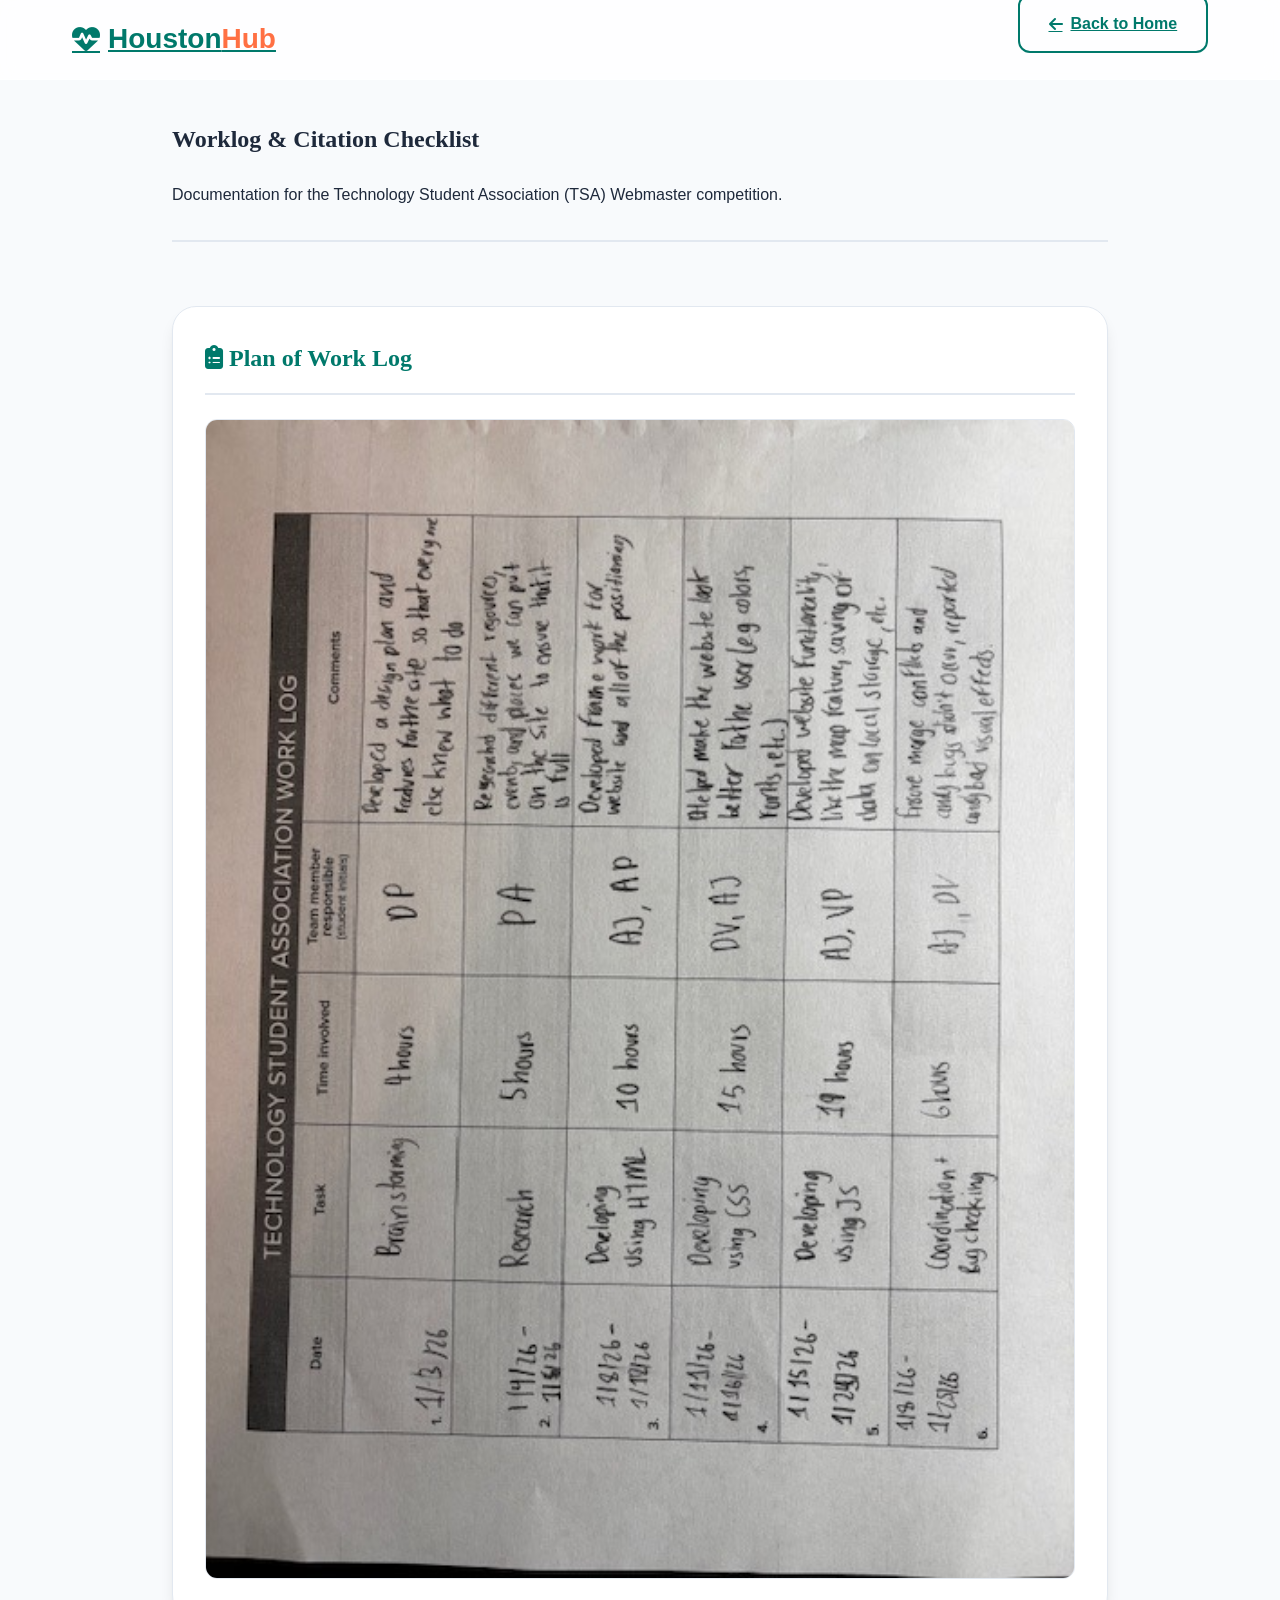
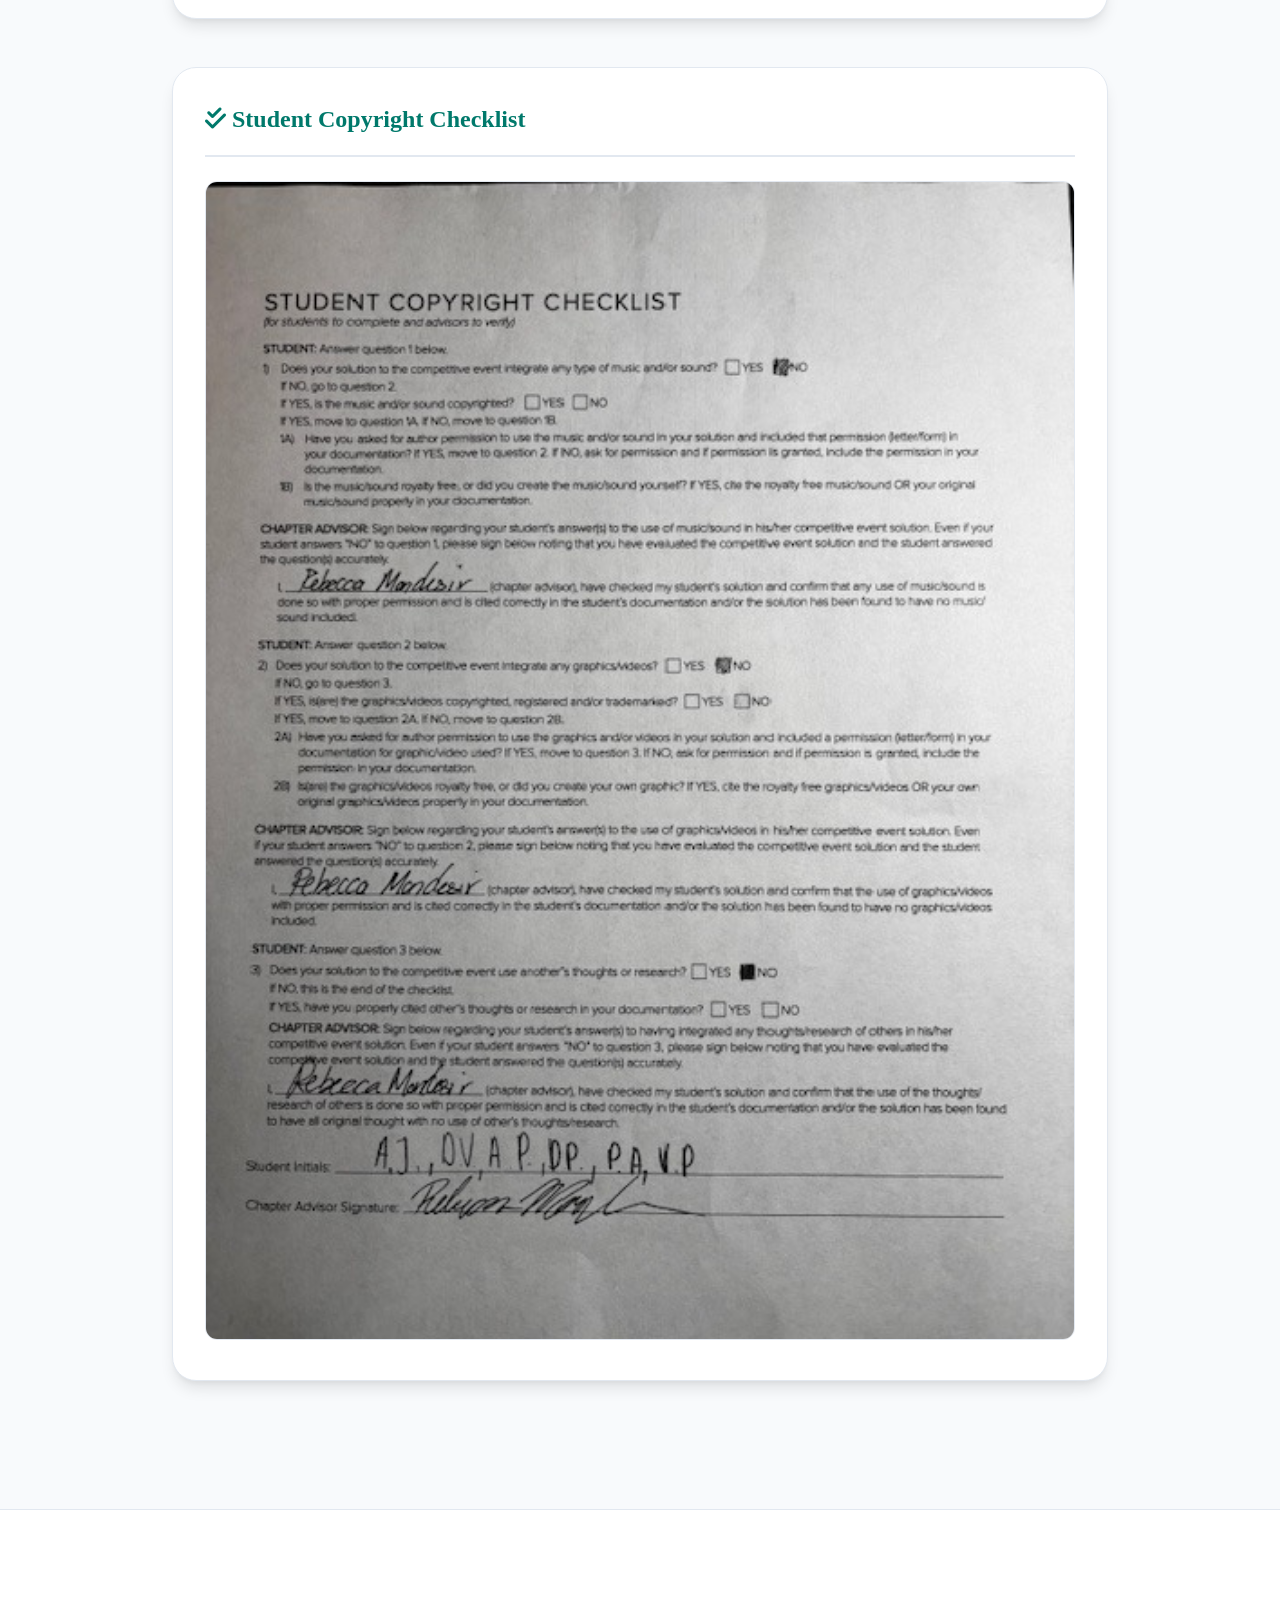
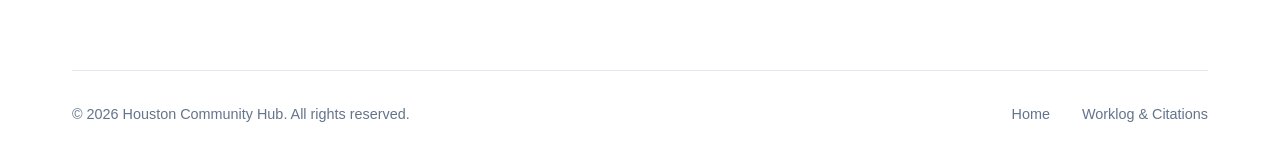
<file: worklog.html>
<!DOCTYPE html>
<html lang="en">

<head>
    <meta charset="UTF-8">
    <meta name="viewport" content="width=device-width, initial-scale=1.0">
    <title>Worklog & Citation Checklist - Houston Community Hub</title>
    <link rel="stylesheet" href="styles.css">
    <link rel="stylesheet" href="https://cdnjs.cloudflare.com/ajax/libs/font-awesome/6.4.0/css/all.min.css">
    <style>
        .worklog-container {
            max-width: 1000px;
            margin: 120px auto 4rem;
            padding: 0 2rem;
        }

        .document-card {
            background: var(--card-bg);
            border-radius: var(--radius-lg);
            padding: 2rem;
            margin-bottom: 3rem;
            box-shadow: var(--shadow-lg);
            border: 1px solid var(--border-color);
        }

        .document-card h2 {
            margin-bottom: 1.5rem;
            color: var(--primary-teal);
            border-bottom: 2px solid var(--border-color);
            padding-bottom: 1rem;
        }

        .document-image {
            width: 100%;
            height: auto;
            border-radius: var(--radius-md);
            border: 1px solid var(--border-color);
        }

        .back-nav {
            margin-bottom: 2rem;
        }
    </style>
</head>

<body class="hide-hero">
    <!-- Header -->
    <header class="main-header">
        <nav class="container">
            <a href="index.html" class="logo">
                <i class="fas fa-heart-pulse"></i>
                <span>Houston<span>Hub</span></span>
            </a>
            <div class="back-nav">
                <a href="index.html" class="btn btn-outline"><i class="fas fa-arrow-left"></i> Back to Home</a>
            </div>
        </nav>
    </header>

    <div class="worklog-container animate-in">
        <div class="section-header">
            <h2>Worklog & Citation Checklist</h2>
            <p>Documentation for the Technology Student Association (TSA) Webmaster competition.</p>
        </div>

        <div class="document-card">
            <h2><i class="fas fa-clipboard-list"></i> Plan of Work Log</h2>
            <img src="assets/images/worklog.jpg" alt="Plan of Work Log" class="document-image">
        </div>

        <div class="document-card">
            <h2><i class="fas fa-check-double"></i> Student Copyright Checklist</h2>
            <img src="assets/images/checklist.jpg" alt="Student Copyright Checklist" class="document-image">
        </div>
    </div>

    <!-- Footer -->
    <footer class="main-footer">
        <div class="container">
            <div class="footer-bottom">
                <p>&copy; 2026 Houston Community Hub. All rights reserved.</p>
                <div class="footer-bottom-links">
                    <a href="index.html">Home</a>
                    <a href="worklog.html" class="active">Worklog & Citations</a>
                </div>
            </div>
        </div>
    </footer>

    <script>
        // Theme init (simplified from app.js)
        const savedTheme = localStorage.getItem('theme') || 'light';
        document.documentElement.setAttribute('data-theme', savedTheme);
    </script>
</body>

</html>
</file>
<file: styles.css>
:root {
    /* Color Palette - Ocean Teal & Coral */
    --primary-teal: #00796b;
    --primary-teal-light: #48a999;
    --primary-teal-dark: #004c40;
    --secondary-coral: #ff7043;
    --secondary-coral-light: #ffa270;
    --secondary-coral-dark: #c63f17;

    /* Neutral Colors */
    --bg-color: #f8fafc;
    --card-bg: #ffffff;
    --text-main: #1e293b;
    --text-muted: #64748b;
    --border-color: #e2e8f0;

    /* Glassmorphism & Effects */
    --glass-bg: rgba(255, 255, 255, 0.8);
    --glass-border: rgba(255, 255, 255, 0.3);
    --shadow-sm: 0 1px 3px rgba(0, 0, 0, 0.12);
    --shadow-md: 0 4px 6px -1px rgba(0, 0, 0, 0.1), 0 2px 4px -1px rgba(0, 0, 0, 0.06);
    --shadow-lg: 0 10px 15px -3px rgba(0, 0, 0, 0.1), 0 4px 6px -2px rgba(0, 0, 0, 0.05);

    /* Layout Constants */
    --container-max: 1200px;
    --radius-sm: 8px;
    --radius-md: 12px;
    --radius-lg: 24px;
    --radius-full: 100px;
}

/* ===== CUSTOM SCROLLBARS ===== */
::-webkit-scrollbar {
    width: 8px;
    height: 8px;
}

::-webkit-scrollbar-track {
    background: var(--bg-color);
}

::-webkit-scrollbar-thumb {
    background: var(--border-color);
    border-radius: 10px;
    border: 2px solid var(--bg-color);
}

::-webkit-scrollbar-thumb:hover {
    background: var(--primary-teal);
}

/* Firefox */
* {
    scrollbar-width: thin;
    scrollbar-color: var(--border-color) var(--bg-color);
}

body.no-scroll {
    overflow: hidden !important;
}

[data-theme="dark"] {
    --bg-color: #0f172a;
    --card-bg: #1e293b;
    --text-main: #f1f5f9;
    --text-muted: #94a3b8;
    --border-color: #334155;
    --glass-bg: rgba(30, 41, 59, 0.8);
    --glass-border: rgba(255, 255, 255, 0.05);
}

* {
    box-sizing: border-box;
    margin: 0;
    padding: 0;
    transition: background-color 0.3s ease, color 0.3s ease, border-color 0.3s ease;
}

body {
    font-family: 'Outfit', sans-serif;
    background-color: var(--bg-color);
    color: var(--text-main);
    line-height: 1.6;
    overflow-x: hidden;
}

h1,
h2,
h3,
h4 {
    font-family: 'Playfair Display', serif;
    font-weight: 700;
}

.container {
    max-width: var(--container-max);
    margin: 0 auto;
    padding: 0 2rem;
}

/* Header & Nav */
.main-header {
    background: var(--glass-bg);
    backdrop-filter: blur(10px);
    -webkit-backdrop-filter: blur(10px);
    border-bottom: 1px solid var(--glass-border);
    position: fixed;
    top: 0;
    width: 100%;
    z-index: 1000;
    height: 80px;
    display: flex;
    align-items: center;
}

.main-header nav {
    display: flex;
    justify-content: space-between;
    align-items: center;
    width: 100%;
}

.logo {
    display: flex;
    align-items: center;
    gap: 0.5rem;
    font-size: 1.75rem;
    font-weight: 700;
    color: var(--primary-teal);
    cursor: pointer;
    /* Fix: Make it feel like a link */
}

.logo span span {
    color: var(--secondary-coral);
}

.nav-links {
    display: flex;
    list-style: none;
    gap: 2.5rem;
    flex-wrap: nowrap;
}

.nav-links a {
    white-space: nowrap;
}

.nav-links a {
    text-decoration: none;
    color: var(--text-muted);
    font-weight: 600;
    transition: color 0.2s;
}

.nav-links a.active,
.nav-links a:hover {
    color: var(--primary-teal);
}

/* Buttons */
.btn {
    padding: 0.9rem 1.8rem;
    border-radius: var(--radius-md);
    font-weight: 600;
    cursor: pointer;
    border: none;
    transition: all 0.2s ease;
    display: inline-flex;
    align-items: center;
    justify-content: center;
    gap: 0.5rem;
    font-family: inherit;
}

.btn:hover {
    transform: translateY(-2px);
    box-shadow: var(--shadow-md);
}

.btn-primary {
    background-color: var(--primary-teal);
    color: white;
}

.btn-outline {
    background: transparent;
    border: 2px solid var(--primary-teal);
    color: var(--primary-teal);
}

/* Sections */
#content-display {
    padding-bottom: 8rem;
}

.section-header {
    margin: 6rem 0 4rem;
    padding-bottom: 2rem;
    border-bottom: 2px solid var(--border-color);
    display: flex;
    justify-content: space-between;
    align-items: center;
    flex-wrap: wrap;
    gap: 1.5rem;
}

/* Footer Styles */
.main-footer {
    background: var(--card-bg);
    padding: 6rem 0 2rem;
    border-top: 1px solid var(--border-color);
    margin-top: 8rem;
}

.footer-grid {
    display: grid;
    grid-template-columns: 2fr 1fr 1fr 1.5fr;
    gap: 4rem;
}

.footer-info p {
    margin: 1.5rem 0;
    color: var(--text-muted);
    max-width: 300px;
}

.footer-social {
    display: flex;
    gap: 1rem;
    margin-top: 1.5rem;
}

.footer-social a {
    width: 40px;
    height: 40px;
    border-radius: 50%;
    background: var(--bg-color);
    display: flex;
    align-items: center;
    justify-content: center;
    color: var(--text-muted);
    transition: all 0.3s ease;
}

.footer-social a:hover {
    background: var(--primary-teal);
    color: white;
}

.footer-links h4,
.footer-contact h4 {
    margin-bottom: 1.5rem;
    font-size: 1.1rem;
}

.footer-links ul {
    list-style: none;
    display: flex;
    flex-direction: column;
    gap: 1rem;
}

.footer-links a {
    color: var(--text-muted);
    text-decoration: none;
    display: flex;
    align-items: center;
    gap: 0.5rem;
    transition: color 0.2s;
}

.footer-links a:hover {
    color: var(--primary-teal);
}

.footer-contact p {
    color: var(--text-muted);
    margin-bottom: 1.5rem;
}

.footer-bottom {
    margin-top: 4rem;
    padding-top: 2rem;
    border-top: 1px solid var(--border-color);
    display: flex;
    justify-content: space-between;
    align-items: center;
    flex-wrap: wrap;
    gap: 1rem;
    color: var(--text-muted);
    font-size: 0.9rem;
}

.footer-bottom-links {
    display: flex;
    gap: 2rem;
}

.footer-bottom-links a {
    color: var(--text-muted);
    text-decoration: none;
}

.footer-bottom-links a:hover {
    color: var(--primary-teal);
}

/* Hero Section */
.hero-section {
    padding: 180px 0 100px;
    text-align: center;
    background: radial-gradient(circle at top right, rgba(255, 112, 67, 0.05), transparent),
        radial-gradient(circle at bottom left, rgba(0, 121, 107, 0.05), transparent);
}

/* Hide hero when on other pages */
body.hide-hero .hero-section {
    display: none !important;
}

.hero-content h1 {
    font-size: 4.5rem;
    line-height: 1.1;
    margin-bottom: 2rem;
}

.text-gradient {
    background: linear-gradient(90deg, var(--primary-teal), var(--secondary-coral));
    -webkit-background-clip: text;
    background-clip: text;
    -webkit-text-fill-color: transparent;
}

.hero-search {
    max-width: 650px;
    margin: 3rem auto 0;
    background: var(--card-bg);
    padding: 0.6rem;
    border-radius: var(--radius-full);
    display: flex;
    border: 1px solid var(--border-color);
    box-shadow: var(--shadow-lg);
}

.hero-search input {
    flex: 1;
    border: none;
    padding: 0 2rem;
    font-size: 1.2rem;
    background: transparent;
    outline: none;
    color: var(--text-main);
}

/* Trending Banner */
.trending-banner {
    background: rgba(255, 112, 67, 0.08);
    border: 1px dashed var(--secondary-coral);
    border-radius: 20px;
    padding: 1.5rem 2.5rem;
    margin-bottom: 3rem;
    display: flex;
    align-items: center;
    gap: 2rem;
}

.trending-badge {
    background: var(--secondary-coral);
    color: white;
    padding: 0.4rem 1rem;
    border-radius: 10px;
    font-size: 0.8rem;
    font-weight: 800;
}

.trending-banner p {
    font-size: 1.1rem;
    margin: 0;
}

.trending-banner a {
    color: var(--primary-teal);
    font-weight: 700;
    text-decoration: none;
}

/* Resource Cards */
.resource-grid {
    display: grid;
    grid-template-columns: repeat(auto-fill, minmax(350px, 1fr));
    gap: 3rem;
}

.resource-card {
    background: var(--card-bg);
    border-radius: var(--radius-lg);
    padding: 3rem;
    border: 1px solid var(--border-color);
    display: flex;
    flex-direction: column;
    gap: 1.5rem;
    transition: all 0.3s ease;
}

.resource-card:hover {
    transform: translateY(-10px);
    box-shadow: var(--shadow-lg);
    border-color: var(--primary-teal);
}

/* Category Badge */
.category-badge {
    padding: 0.4rem 1rem;
    background: rgba(0, 121, 107, 0.1);
    color: var(--primary-teal);
    border-radius: var(--radius-full);
    font-size: 0.8rem;
    font-weight: 700;
    text-transform: uppercase;
    letter-spacing: 1px;
}

/* Community Petitions */
.petition-grid {
    display: grid;
    grid-template-columns: repeat(auto-fill, minmax(380px, 1fr));
    gap: 3rem;
    margin-top: 2rem;
}

.petition-card {
    background: var(--card-bg);
    border-radius: var(--radius-lg);
    padding: 3rem;
    border: 1px solid var(--border-color);
    display: flex;
    flex-direction: column;
    gap: 1.5rem;
    transition: all 0.3s ease;
    position: relative;
    overflow: hidden;
}

.petition-card:hover {
    transform: translateY(-8px);
    box-shadow: var(--shadow-lg);
    border-color: var(--primary-teal);
}

.petition-category {
    font-size: 0.8rem;
    font-weight: 800;
    text-transform: uppercase;
    color: var(--secondary-coral);
    letter-spacing: 1px;
}

.petition-card h3 {
    font-size: 1.75rem;
    font-family: 'Playfair Display', serif;
    margin: 0.5rem 0;
}

.petition-card p {
    color: var(--text-muted);
    line-height: 1.7;
    font-size: 1.05rem;
}

.petition-progress-wrapper {
    margin-top: auto;
    display: flex;
    flex-direction: column;
    gap: 1rem;
}

.petition-progress-container {
    height: 12px;
    background: rgba(0, 0, 0, 0.05);
    border-radius: var(--radius-full);
    overflow: hidden;
}

.petition-progress-bar {
    height: 100%;
    background: linear-gradient(90deg, var(--primary-teal), #4db6ac);
    border-radius: var(--radius-full);
    transition: width 0.6s cubic-bezier(0.4, 0, 0.2, 1);
}

.petition-stats {
    display: flex;
    justify-content: space-between;
    font-weight: 700;
    font-size: 0.95rem;
}

.petition-stats .goal {
    color: var(--text-muted);
}

.sign-btn {
    margin-top: 1rem;
    width: 100%;
    padding: 1.25rem;
    font-weight: 800;
    font-size: 1.1rem;
}

.sign-btn.signed {
    background: #10b981;
    color: white;
    border-color: #10b981;
    cursor: default;
}

.petition-author {
    font-size: 0.85rem;
    color: var(--text-muted);
    border-top: 1px solid var(--border-color);
    padding-top: 1rem;
    margin-top: 1rem;
    display: flex;
    justify-content: space-between;
}

.featured-card {
    display: grid;
    grid-template-columns: 1fr 1.2fr;
    background: var(--card-bg);
    border-radius: 30px;
    overflow: hidden;
    border: 1px solid var(--border-color);
    box-shadow: var(--shadow-lg);
}

.featured-image {
    background: linear-gradient(135deg, var(--primary-teal), var(--secondary-coral));
    display: flex;
    justify-content: center;
    align-items: center;
    min-height: 300px;
}

.spotlight-icon {
    font-size: 6rem;
    color: rgba(255, 255, 255, 0.2);
}

.featured-content {
    padding: 4rem;
    display: flex;
    flex-direction: column;
    gap: 1.5rem;
    justify-content: center;
}

.featured-content h3 {
    font-size: 2.5rem;
}

/* Support Us - THE MISSING FIX */
.support-grid {
    display: grid;
    grid-template-columns: repeat(auto-fit, minmax(400px, 1fr));
    gap: 3rem;
}

.support-card {
    background: var(--card-bg);
    padding: 4rem;
    border-radius: var(--radius-lg);
    border: 1px solid var(--border-color);
    text-align: center;
    display: flex;
    flex-direction: column;
    align-items: center;
    gap: 2rem;
}

.support-icon {
    font-size: 4rem;
    color: var(--secondary-coral);
    background: rgba(255, 112, 67, 0.1);
    width: 100px;
    height: 100px;
    display: flex;
    align-items: center;
    justify-content: center;
    border-radius: 50%;
}

/* Forms - FIXED FOR USER */
.form-group {
    display: flex !important;
    flex-direction: column !important;
    align-items: flex-start !important;
    gap: 0.75rem !important;
    margin-bottom: 2rem !important;
    width: 100%;
}

.form-group label {
    font-weight: 600;
    font-size: 1rem;
}

.form-group input,
.form-group select,
.form-group textarea {
    width: 100%;
    padding: 1.2rem 1.5rem;
    border-radius: 20px;
    /* High rounding as requested */
    border: 2px solid var(--border-color);
    background: var(--card-bg);
    color: var(--text-main);
    font-family: inherit;
    font-size: 1.1rem;
    outline: none;
}

.form-group input:focus {
    border-color: var(--primary-teal);
    box-shadow: 0 0 0 4px rgba(0, 121, 107, 0.1);
}

/* Petitions */
.petition-card {
    background: var(--card-bg);
    padding: 3rem;
    border-radius: var(--radius-lg);
    border: 1px solid var(--border-color);
    display: flex;
    flex-direction: column;
    gap: 1.5rem;
}

.progress-container {
    height: 14px;
    background: var(--bg-color);
    border-radius: 20px;
    overflow: hidden;
}

.progress-bar {
    height: 100%;
    background: linear-gradient(90deg, var(--primary-teal), var(--secondary-coral));
}

/* Modals */
.modal-overlay {
    position: fixed;
    top: 0;
    left: 0;
    width: 100%;
    height: 100%;
    background: rgba(0, 0, 0, 0.7);
    backdrop-filter: blur(8px);
    display: flex;
    justify-content: center;
    align-items: center;
    z-index: 2000;
    opacity: 0;
    pointer-events: none;
    transition: opacity 0.3s;
}

.modal-overlay.active {
    opacity: 1;
    pointer-events: all;
}

.modal-content {
    background: var(--card-bg);
    width: 90%;
    max-width: 600px;
    max-height: 90vh;
    border-radius: var(--radius-lg);
    position: relative;
    box-shadow: var(--shadow-xl);
    display: flex;
    flex-direction: column;
    overflow: hidden;
    animation: modalScale 0.3s cubic-bezier(0.34, 1.56, 0.64, 1);
}

#modal-body {
    padding: 2.5rem;
    overflow-y: auto;
    flex: 1;
    scrollbar-gutter: stable;
}

.modal-form {
    padding-bottom: 2rem;
}

.close-modal {
    position: absolute;
    top: 2rem;
    right: 2rem;
    background: none;
    border: none;
    font-size: 2.5rem;
    cursor: pointer;
    color: var(--text-muted);
}

/* Mobile Sidebar Overlay */
.sidebar-overlay {
    position: fixed;
    top: 0;
    left: 0;
    width: 100%;
    height: 100%;
    background: rgba(0, 0, 0, 0.6);
    z-index: 3000;
    opacity: 0;
    visibility: hidden;
    pointer-events: none;
    transition: all 0.3s ease;
    backdrop-filter: blur(4px);
}

.sidebar-overlay.active {
    opacity: 1;
    visibility: visible;
    pointer-events: auto;
}

.sidebar {
    position: fixed;
    top: 0;
    right: -320px;
    width: 320px;
    height: 100%;
    background: var(--card-bg);
    z-index: 3001;
    padding: 3rem;
    transition: right 0.4s cubic-bezier(0.4, 0, 0.2, 1);
    box-shadow: var(--shadow-lg);
    display: flex;
    flex-direction: column;
    gap: 3rem;
}

.sidebar.active {
    right: 0;
}

.sidebar-header {
    display: flex;
    justify-content: space-between;
    align-items: center;
}

.close-sidebar {
    background: none;
    border: none;
    font-size: 2rem;
    cursor: pointer;
    color: var(--text-muted);
}

.sidebar-links {
    list-style: none;
    display: flex;
    flex-direction: column;
    gap: 2rem;
}

.sidebar-links a {
    text-decoration: none;
    color: var(--text-main);
    font-size: 1.25rem;
    font-weight: 600;
    display: flex;
    align-items: center;
    gap: 1rem;
}

.sidebar-actions {
    margin-top: auto;
    display: flex;
    flex-direction: column;
    gap: 1rem;
}

.sidebar-actions .btn {
    width: 100%;
    justify-content: center;
}

/* Newsletter Section */
.newsletter-card {
    background: linear-gradient(135deg, var(--primary-teal), var(--secondary-coral));
    border-radius: 40px;
    padding: 5rem;
    text-align: center;
    color: white;
    margin: 6rem 0;
    box-shadow: var(--shadow-lg);
}

.newsletter-card h3 {
    font-size: 3rem;
    margin-bottom: 1rem;
    color: white;
}

.newsletter-form {
    max-width: 550px;
    margin: 2.5rem auto 0;
    display: flex;
    background: white;
    padding: 0.6rem;
    border-radius: var(--radius-full);
}

.newsletter-form input {
    flex: 1;
    border: none;
    padding: 0 2rem;
    outline: none;
    border-radius: var(--radius-full);
    font-size: 1.1rem;
}

/* School Events */
.event-grid {
    display: grid;
    grid-template-columns: repeat(auto-fill, minmax(320px, 1fr));
    gap: 2.5rem;
    margin-bottom: 4rem;
}

.event-card {
    background: var(--card-bg);
    border: 1px solid var(--border-color);
    border-radius: 20px;
    padding: 2.5rem;
    display: flex;
    flex-direction: column;
    gap: 1rem;
    transition: all 0.3s ease;
}

.event-card:hover {
    transform: translateY(-5px);
    border-color: var(--secondary-coral);
}

.event-category {
    font-size: 0.8rem;
    text-transform: uppercase;
    color: var(--secondary-coral);
    font-weight: 800;
    letter-spacing: 1px;
}

/* Responsive */
@media (max-width: 992px) {
    .featured-card {
        grid-template-columns: 1fr;
    }
}

@media (max-width: 768px) {
    .hero-content h1 {
        font-size: 3rem;
    }

    .section-header h2 {
        font-size: 2.5rem;
    }

    .section-header {
        flex-direction: column;
        align-items: flex-start;
    }

    .footer-grid {
        grid-template-columns: 1fr;
        gap: 3rem;
    }

    .footer-bottom {
        flex-direction: column;
        text-align: center;
    }

    .footer-bottom-links {
        justify-content: center;
    }

    .nav-links,
    .header-actions {
        display: none;
    }

    .mobile-menu-btn {
        display: block !important;
        background: none;
        border: none;
        font-size: 2rem;
        cursor: pointer;
        color: var(--text-main);
    }
}

.mobile-menu-btn {
    display: block;
    background: none;
    border: none;
    font-size: 1.5rem;
    cursor: pointer;
    color: var(--text-main);
    padding: 0.5rem;
    border-radius: 8px;
    transition: all 0.2s;
}

.mobile-menu-btn:hover {
    background: rgba(0, 121, 107, 0.1);
    color: var(--primary-teal);
}

/* ===== BOTTOM MOBILE NAVIGATION ===== */
.bottom-nav {
    display: none;
    position: fixed;
    bottom: 0;
    left: 0;
    right: 0;
    background: var(--card-bg);
    border-top: 1px solid var(--border-color);
    z-index: 1000;
    padding: 0.75rem 0;
}

@media (max-width: 768px) {
    .bottom-nav {
        display: block;
    }

    .main-footer {
        padding-bottom: 100px;
        /* Space for bottom nav */
    }
}

.bottom-nav-items {
    list-style: none;
    display: flex;
    justify-content: space-around;
    align-items: center;
}

.bottom-nav-items a {
    display: flex;
    flex-direction: column;
    align-items: center;
    gap: 0.25rem;
    text-decoration: none;
    color: var(--text-muted);
    font-size: 0.75rem;
    padding: 0.5rem;
    transition: color 0.2s;
}

.bottom-nav-items a i {
    font-size: 1.25rem;
}

.bottom-nav-items a.active,
.bottom-nav-items a:hover {
    color: var(--primary-teal);
}

/* ===== BACK TO TOP BUTTON ===== */
.back-to-top {
    position: fixed;
    bottom: 100px;
    right: 2rem;
    width: 50px;
    height: 50px;
    border-radius: 50%;
    background: var(--primary-teal);
    color: white;
    border: none;
    cursor: pointer;
    opacity: 0;
    visibility: hidden;
    transition: all 0.3s ease;
    z-index: 999;
    box-shadow: var(--shadow-md);
}

.back-to-top.visible {
    opacity: 1;
    visibility: visible;
}

.back-to-top:hover {
    transform: translateY(-4px);
    box-shadow: var(--shadow-lg);
}

@media (max-width: 768px) {
    .back-to-top {
        bottom: 80px;
        right: 1rem;
    }
}

/* ===== ACCESSIBILITY WIDGET ===== */
.a11y-widget {
    position: fixed;
    left: 1.5rem;
    bottom: 1.5rem;
    z-index: 1001;
}

@media (max-width: 768px) {
    .a11y-widget {
        bottom: 80px;
    }
}

.a11y-toggle {
    width: 50px;
    height: 50px;
    border-radius: 50%;
    background: var(--secondary-coral);
    color: white;
    border: none;
    cursor: pointer;
    font-size: 1.5rem;
    box-shadow: var(--shadow-md);
    transition: transform 0.2s;
}

.a11y-toggle:hover {
    transform: scale(1.1);
}

.a11y-panel {
    position: absolute;
    bottom: 60px;
    left: 0;
    background: var(--card-bg);
    border: 1px solid var(--border-color);
    border-radius: var(--radius-md);
    padding: 1.5rem;
    min-width: 220px;
    box-shadow: var(--shadow-lg);
    opacity: 0;
    visibility: hidden;
    transform: translateY(10px);
    transition: all 0.3s ease;
}

.a11y-panel.active {
    opacity: 1;
    visibility: visible;
    transform: translateY(0);
}

.a11y-panel h4 {
    margin-bottom: 1rem;
    font-size: 1rem;
}

.a11y-option {
    margin-bottom: 1rem;
}

.a11y-option span {
    display: block;
    font-size: 0.85rem;
    color: var(--text-muted);
    margin-bottom: 0.5rem;
}

.a11y-btn-group {
    display: flex;
    gap: 0.5rem;
}

.a11y-btn {
    padding: 0.5rem 1rem;
    border: 1px solid var(--border-color);
    background: var(--bg-color);
    border-radius: var(--radius-sm);
    cursor: pointer;
    transition: all 0.2s;
}

.a11y-btn:hover,
.a11y-btn.active {
    background: var(--primary-teal);
    color: white;
    border-color: var(--primary-teal);
}

/* ===== LANGUAGE SELECTOR ===== */
.lang-selector {
    position: relative;
}

.lang-btn {
    background: none;
    border: 1px solid var(--border-color);
    padding: 0.5rem 1rem;
    border-radius: var(--radius-sm);
    cursor: pointer;
    display: flex;
    align-items: center;
    gap: 0.5rem;
    color: var(--text-main);
}

.lang-dropdown {
    position: absolute;
    top: 100%;
    right: 0;
    background: var(--card-bg);
    border: 1px solid var(--border-color);
    border-radius: var(--radius-sm);
    box-shadow: var(--shadow-md);
    opacity: 0;
    visibility: hidden;
    transform: translateY(-10px);
    transition: all 0.2s;
    min-width: 150px;
    z-index: 100;
}

.lang-dropdown.active {
    opacity: 1;
    visibility: visible;
    transform: translateY(5px);
}

.lang-option {
    padding: 0.75rem 1rem;
    cursor: pointer;
    transition: background 0.2s;
}

.lang-option:hover {
    background: var(--bg-color);
}

/* ===== FONT SIZE ACCESSIBILITY ===== */
[data-font-size="large"] {
    font-size: 18px;
}

[data-font-size="xlarge"] {
    font-size: 20px;
}

/* Prevent header link wrapping in xlarge mode */
[data-font-size="xlarge"] .nav-links a {
    font-size: 0.9em;
}

[data-contrast="high"] {
    --text-main: #000000;
    --text-muted: #333333;
    --bg-color: #ffffff;
    --card-bg: #ffffff;
    --border-color: #000000;
}

[data-theme="dark"][data-contrast="high"] {
    --text-main: #ffffff;
    --text-muted: #cccccc;
    --bg-color: #000000;
    --card-bg: #111111;
    --border-color: #ffffff;
}

/* Animations */
.animate-in {
    animation: fadeInUp 0.5s ease-out forwards;
}

@keyframes fadeInUp {
    from {
        opacity: 0;
        transform: translateY(20px);
    }

    to {
        opacity: 1;
        transform: translateY(0);
    }
}

/* ===== TOAST NOTIFICATIONS ===== */

.toast-container {
    position: fixed;
    top: 100px;
    right: 2rem;
    z-index: 5000;
    display: flex;
    flex-direction: column;
    gap: 1rem;
    pointer-events: none;
}

.toast {
    background: var(--card-bg);
    border: 1px solid var(--border-color);
    border-radius: var(--radius-md);
    padding: 1.25rem 2rem;
    box-shadow: var(--shadow-lg);
    display: flex;
    align-items: center;
    gap: 1rem;
    min-width: 320px;
    animation: slideInRight 0.4s ease-out;
    pointer-events: all;
}

.toast.success {
    border-left: 4px solid #10b981;
}

.toast.error {
    border-left: 4px solid #ef4444;
}

.toast.info {
    border-left: 4px solid var(--primary-teal);
}

.toast.warning {
    border-left: 4px solid #f59e0b;
}

.toast i {
    font-size: 1.5rem;
}

.toast.success i {
    color: #10b981;
}

.toast.error i {
    color: #ef4444;
}

.toast.info i {
    color: var(--primary-teal);
}

.toast.warning i {
    color: #f59e0b;
}

.toast-exit {
    animation: slideOutRight 0.3s ease-out forwards;
}

@keyframes slideInRight {
    from {
        opacity: 0;
        transform: translateX(100px);
    }

    to {
        opacity: 1;
        transform: translateX(0);
    }
}

@keyframes slideOutRight {
    from {
        opacity: 1;
        transform: translateX(0);
    }

    to {
        opacity: 0;
        transform: translateX(100px);
    }
}

/* ===== BACK TO TOP BUTTON ===== */
.back-to-top {
    position: fixed;
    bottom: 100px;
    right: 2rem;
    width: 50px;
    height: 50px;
    background: var(--primary-teal);
    color: white;
    border: none;
    border-radius: 50%;
    cursor: pointer;
    opacity: 0;
    visibility: hidden;
    transition: all 0.3s ease;
    z-index: 1000;
    box-shadow: var(--shadow-md);
    font-size: 1.25rem;
}

.back-to-top.visible {
    opacity: 1;
    visibility: visible;
}

.back-to-top:hover {
    transform: translateY(-3px);
    background: var(--primary-teal-dark);
}

/* ===== SKELETON LOADING ===== */
.skeleton {
    background: linear-gradient(90deg, var(--border-color) 25%, var(--bg-color) 50%, var(--border-color) 75%);
    background-size: 200% 100%;
    animation: shimmer 1.5s infinite;
    border-radius: var(--radius-md);
}

.skeleton-card {
    height: 250px;
    border-radius: var(--radius-lg);
}

.skeleton-text {
    height: 1rem;
    margin-bottom: 0.5rem;
}

.skeleton-title {
    height: 2rem;
    width: 60%;
    margin-bottom: 1rem;
}

@keyframes shimmer {
    0% {
        background-position: -200% 0;
    }

    100% {
        background-position: 200% 0;
    }
}

/* ===== ACCESSIBILITY WIDGET ===== */
.a11y-widget {
    position: fixed;
    bottom: 170px;
    right: 2rem;
    z-index: 1001;
}

.a11y-toggle {
    width: 50px;
    height: 50px;
    background: var(--secondary-coral);
    color: white;
    border: none;
    border-radius: 50%;
    cursor: pointer;
    font-size: 1.25rem;
    box-shadow: var(--shadow-md);
    transition: all 0.3s ease;
}

.a11y-toggle:hover {
    transform: scale(1.1);
}

.a11y-panel {
    position: absolute;
    bottom: 60px;
    right: 0;
    background: var(--card-bg);
    border: 1px solid var(--border-color);
    border-radius: var(--radius-lg);
    padding: 1.5rem;
    width: 280px;
    box-shadow: var(--shadow-lg);
    display: none;
}

.a11y-panel.active {
    display: block;
    animation: fadeInUp 0.3s ease;
}

.a11y-panel h4 {
    margin-bottom: 1rem;
    font-size: 1.1rem;
}

.a11y-option {
    display: flex;
    justify-content: space-between;
    align-items: center;
    padding: 0.75rem 0;
    border-bottom: 1px solid var(--border-color);
}

.a11y-option:last-child {
    border-bottom: none;
}

.a11y-btn-group {
    display: flex;
    gap: 0.5rem;
}

.a11y-btn {
    width: 36px;
    height: 36px;
    border: 2px solid var(--border-color);
    background: var(--card-bg);
    border-radius: 8px;
    cursor: pointer;
    font-size: 0.9rem;
    font-weight: 600;
    color: var(--text-main);
    transition: all 0.2s;
}

.a11y-btn:hover,
.a11y-btn.active {
    border-color: var(--primary-teal);
    background: rgba(0, 121, 107, 0.1);
}

/* High Contrast Mode */
[data-contrast="high"] {
    --text-main: #000 !important;
    --bg-color: #fff !important;
    --card-bg: #fff !important;
    --border-color: #000 !important;
}

[data-theme="dark"][data-contrast="high"] {
    --text-main: #fff !important;
    --bg-color: #000 !important;
    --card-bg: #111 !important;
}

/* Font Size Adjustments */
[data-font-size="large"] body {
    font-size: 1.15rem;
}

[data-font-size="xlarge"] body {
    font-size: 1.3rem;
}

[data-font-size="large"] .hero-content h1 {
    font-size: 5rem;
}

[data-font-size="xlarge"] .hero-content h1 {
    font-size: 5.5rem;
}

/* ===== BOTTOM MOBILE NAV ===== */
.bottom-nav {
    display: none;
    position: fixed;
    bottom: 0;
    left: 0;
    right: 0;
    background: var(--card-bg);
    border-top: 1px solid var(--border-color);
    padding: 0.75rem 0;
    z-index: 1000;
    box-shadow: 0 -4px 20px rgba(0, 0, 0, 0.1);
}

.bottom-nav-items {
    display: flex;
    justify-content: space-around;
    list-style: none;
}

.bottom-nav-items a {
    display: flex;
    flex-direction: column;
    align-items: center;
    gap: 0.25rem;
    text-decoration: none;
    color: var(--text-muted);
    font-size: 0.75rem;
    font-weight: 600;
    transition: color 0.2s;
}

.bottom-nav-items a i {
    font-size: 1.25rem;
}

.bottom-nav-items a.active,
.bottom-nav-items a:hover {
    color: var(--primary-teal);
}

@media (max-width: 768px) {
    .bottom-nav {
        display: block;
    }

    body {
        padding-bottom: 80px;
    }

    .back-to-top {
        bottom: 100px;
    }

    .a11y-widget {
        bottom: 170px;
    }
}

/* ===== TAGS ===== */
.tags-container {
    display: flex;
    flex-wrap: wrap;
    gap: 0.5rem;
    margin-top: 1rem;
}

.tag {
    padding: 0.3rem 0.8rem;
    background: rgba(0, 121, 107, 0.08);
    color: var(--primary-teal);
    border-radius: 20px;
    font-size: 0.75rem;
    font-weight: 600;
    cursor: pointer;
    transition: all 0.2s;
    border: 1px solid transparent;
}

.tag:hover {
    background: rgba(0, 121, 107, 0.15);
    border-color: var(--primary-teal);
}

/* ===== FAVORITES ===== */
.favorite-btn {
    background: none;
    border: none;
    cursor: pointer;
    font-size: 1.3rem;
    color: var(--text-muted);
    transition: all 0.2s;
    padding: 0.5rem;
}

.favorite-btn:hover {
    transform: scale(1.2);
}

.favorite-btn.active {
    color: #ef4444;
}

.favorite-btn.active i {
    animation: heartPop 0.3s ease;
}

@keyframes heartPop {
    0% {
        transform: scale(1);
    }

    50% {
        transform: scale(1.3);
    }

    100% {
        transform: scale(1);
    }
}

/* ===== OPEN NOW BADGE ===== */
.open-badge {
    display: inline-flex;
    align-items: center;
    gap: 0.4rem;
    padding: 0.3rem 0.75rem;
    background: rgba(16, 185, 129, 0.1);
    color: #10b981;
    border-radius: 20px;
    font-size: 0.75rem;
    font-weight: 700;
}

.open-badge::before {
    content: '';
    width: 8px;
    height: 8px;
    background: #10b981;
    border-radius: 50%;
    animation: pulse 1.5s infinite;
}

.closed-badge {
    background: rgba(239, 68, 68, 0.1);
    color: #ef4444;
}

.closed-badge::before {
    background: #ef4444;
    animation: none;
}

@keyframes pulse {

    0%,
    100% {
        opacity: 1;
    }

    50% {
        opacity: 0.5;
    }
}

/* ===== STATS DASHBOARD ===== */
.stats-dashboard {
    display: flex;
    justify-content: center;
    gap: 4rem;
    margin-top: 3rem;
    padding: 2rem;
    background: var(--card-bg);
    border-radius: var(--radius-lg);
    border: 1px solid var(--border-color);
}

.stat-item {
    text-align: center;
}

.stat-number {
    font-size: 2.5rem;
    font-weight: 700;
    color: var(--primary-teal);
    font-family: 'Playfair Display', serif;
}

.stat-label {
    font-size: 0.9rem;
    color: var(--text-muted);
    margin-top: 0.25rem;
}

@media (max-width: 768px) {
    .stats-dashboard {
        flex-direction: column;
        gap: 1.5rem;
    }
}

/* ===== CAROUSEL ===== */
.carousel-container {
    position: relative;
    overflow: hidden;
}

.carousel-track {
    display: flex;
    transition: transform 0.5s ease-in-out;
}

.carousel-slide {
    min-width: 100%;
    padding: 0 1rem;
}

.carousel-controls {
    display: flex;
    justify-content: center;
    align-items: center;
    gap: 1rem;
    margin-top: 2rem;
}

.carousel-btn {
    width: 45px;
    height: 45px;
    border-radius: 50%;
    background: var(--card-bg);
    border: 2px solid var(--border-color);
    cursor: pointer;
    display: flex;
    align-items: center;
    justify-content: center;
    font-size: 1rem;
    color: var(--text-main);
    transition: all 0.2s;
}

.carousel-btn:hover {
    border-color: var(--primary-teal);
    color: var(--primary-teal);
}

.carousel-dots {
    display: flex;
    gap: 0.5rem;
}

.carousel-dot {
    width: 10px;
    height: 10px;
    border-radius: 50%;
    background: var(--border-color);
    border: none;
    cursor: pointer;
    transition: all 0.2s;
}

.carousel-dot.active {
    background: var(--primary-teal);
    width: 30px;
    border-radius: 10px;
}

/* ===== EMERGENCY RESOURCES ===== */
.emergency-section {
    background: linear-gradient(135deg, rgba(239, 68, 68, 0.05), rgba(239, 68, 68, 0.02));
    border: 2px solid rgba(239, 68, 68, 0.2);
    border-radius: var(--radius-lg);
    padding: 3rem;
    margin: 4rem 0;
}

.emergency-header {
    display: flex;
    align-items: center;
    gap: 1rem;
    margin-bottom: 2rem;
}

.emergency-header i {
    font-size: 2rem;
    color: #ef4444;
}

.emergency-header h3 {
    color: #ef4444;
    margin: 0;
}

.emergency-grid {
    display: grid;
    grid-template-columns: repeat(auto-fit, minmax(280px, 1fr));
    gap: 1.5rem;
}

.emergency-card {
    background: var(--card-bg);
    border-radius: var(--radius-md);
    padding: 1.5rem;
    display: flex;
    align-items: center;
    gap: 1rem;
    border: 1px solid var(--border-color);
    transition: all 0.2s;
}

.emergency-card:hover {
    border-color: #ef4444;
    transform: translateY(-3px);
}

.emergency-icon {
    width: 50px;
    height: 50px;
    background: rgba(239, 68, 68, 0.1);
    border-radius: 12px;
    display: flex;
    align-items: center;
    justify-content: center;
    font-size: 1.25rem;
    color: #ef4444;
}

.emergency-info h4 {
    font-size: 1rem;
    margin-bottom: 0.25rem;
}

.emergency-number {
    font-size: 1.25rem;
    font-weight: 700;
    color: var(--primary-teal);
}

/* ===== CALENDAR ===== */
.calendar-view {
    background: var(--card-bg);
    border-radius: var(--radius-lg);
    border: 1px solid var(--border-color);
    padding: 2rem;
    margin: 2rem 0;
}

.calendar-header {
    display: flex;
    justify-content: space-between;
    align-items: center;
    margin-bottom: 2rem;
}

.calendar-nav {
    display: flex;
    gap: 0.5rem;
}

.calendar-grid {
    display: grid;
    grid-template-columns: repeat(7, 1fr);
    gap: 0.5rem;
}

.calendar-day-header {
    text-align: center;
    font-weight: 600;
    font-size: 0.85rem;
    color: var(--text-muted);
    padding: 0.5rem;
}

.calendar-day {
    aspect-ratio: 1;
    display: flex;
    flex-direction: column;
    align-items: center;
    justify-content: flex-start;
    padding: 0.5rem;
    border-radius: 8px;
    font-size: 0.9rem;
    cursor: pointer;
    transition: all 0.2s;
    border: 1px solid transparent;
}

.calendar-day:hover {
    background: rgba(0, 121, 107, 0.05);
}

.calendar-day.today {
    background: var(--primary-teal);
    color: white;
}

.calendar-day.has-event::after {
    content: '';
    width: 6px;
    height: 6px;
    background: var(--secondary-coral);
    border-radius: 50%;
    margin-top: 4px;
}

.calendar-day.other-month {
    color: var(--text-muted);
    opacity: 0.5;
}

/* ===== VOLUNTEER SECTION ===== */
.volunteer-grid {
    display: grid;
    grid-template-columns: repeat(auto-fit, minmax(350px, 1fr));
    gap: 2rem;
}

.volunteer-card {
    background: var(--card-bg);
    border-radius: var(--radius-lg);
    padding: 2.5rem;
    border: 1px solid var(--border-color);
    transition: all 0.3s;
}

.volunteer-card:hover {
    border-color: var(--secondary-coral);
    transform: translateY(-5px);
}

.volunteer-badge {
    display: inline-block;
    padding: 0.3rem 0.8rem;
    background: rgba(255, 112, 67, 0.1);
    color: var(--secondary-coral);
    border-radius: 20px;
    font-size: 0.75rem;
    font-weight: 700;
    margin-bottom: 1rem;
}

.volunteer-meta {
    display: flex;
    gap: 1.5rem;
    margin: 1.5rem 0;
    color: var(--text-muted);
    font-size: 0.9rem;
}

/* ===== SHARE BUTTONS ===== */
.share-container {
    display: flex;
    gap: 0.5rem;
}

.share-btn {
    width: 40px;
    height: 40px;
    border-radius: 10px;
    border: 1px solid var(--border-color);
    background: var(--card-bg);
    cursor: pointer;
    display: flex;
    align-items: center;
    justify-content: center;
    font-size: 1rem;
    color: var(--text-muted);
    transition: all 0.2s;
}

.share-btn:hover {
    border-color: var(--primary-teal);
    color: var(--primary-teal);
}

.share-btn.twitter:hover {
    color: #1da1f2;
    border-color: #1da1f2;
}

.share-btn.facebook:hover {
    color: #4267b2;
    border-color: #4267b2;
}

.share-btn.copy:hover {
    color: #10b981;
    border-color: #10b981;
}

/* ===== MULTI-STEP FORM ===== */
.form-steps {
    display: flex;
    justify-content: space-between;
    margin-bottom: 3rem;
    position: relative;
}

.form-steps::before {
    content: '';
    position: absolute;
    top: 20px;
    left: 10%;
    right: 10%;
    height: 3px;
    background: var(--border-color);
    z-index: 0;
}

.form-step {
    display: flex;
    flex-direction: column;
    align-items: center;
    gap: 0.5rem;
    position: relative;
    z-index: 1;
}

.step-number {
    width: 40px;
    height: 40px;
    border-radius: 50%;
    background: var(--card-bg);
    border: 3px solid var(--border-color);
    display: flex;
    align-items: center;
    justify-content: center;
    font-weight: 700;
    color: var(--text-muted);
    transition: all 0.3s;
}

.form-step.active .step-number,
.form-step.completed .step-number {
    background: var(--primary-teal);
    border-color: var(--primary-teal);
    color: white;
}

.step-label {
    font-size: 0.8rem;
    font-weight: 600;
    color: var(--text-muted);
}

.form-step.active .step-label {
    color: var(--primary-teal);
}

.form-panel {
    display: none;
}

.form-panel.active {
    display: block;
    animation: fadeInUp 0.3s ease;
}

.form-nav {
    display: flex;
    justify-content: space-between;
    margin-top: 2rem;
    padding-top: 2rem;
    border-top: 1px solid var(--border-color);
}

/* ===== SUCCESS ANIMATION ===== */
.success-overlay {
    position: fixed;
    top: 0;
    left: 0;
    width: 100%;
    height: 100%;
    background: rgba(0, 121, 107, 0.95);
    display: flex;
    flex-direction: column;
    align-items: center;
    justify-content: center;
    z-index: 6000;
    animation: fadeIn 0.3s ease;
}

.success-checkmark {
    width: 120px;
    height: 120px;
    border-radius: 50%;
    background: white;
    display: flex;
    align-items: center;
    justify-content: center;
    animation: scaleIn 0.5s ease;
}

.success-checkmark i {
    font-size: 4rem;
    color: var(--primary-teal);
}

.success-message {
    color: white;
    text-align: center;
    margin-top: 2rem;
}

.success-message h2 {
    font-size: 2.5rem;
    margin-bottom: 1rem;
    color: white;
}

@keyframes fadeIn {
    from {
        opacity: 0;
    }

    to {
        opacity: 1;
    }
}

@keyframes scaleIn {
    from {
        transform: scale(0);
    }

    to {
        transform: scale(1);
    }
}

/* Confetti */
.confetti {
    position: absolute;
    width: 10px;
    height: 10px;
    animation: confettiFall 3s ease-out forwards;
}

@keyframes confettiFall {
    0% {
        opacity: 1;
        transform: translateY(-100vh) rotate(0deg);
    }

    100% {
        opacity: 0;
        transform: translateY(100vh) rotate(720deg);
    }
}

/* ===== RECENTLY VIEWED ===== */
.recently-viewed {
    margin: 4rem 0;
}

.recently-viewed h3 {
    margin-bottom: 1.5rem;
    display: flex;
    align-items: center;
    gap: 0.75rem;
}

.recent-items {
    display: flex;
    gap: 1.5rem;
    overflow-x: auto;
    padding-bottom: 1rem;
}

.recent-item {
    min-width: 200px;
    background: var(--card-bg);
    border: 1px solid var(--border-color);
    border-radius: var(--radius-md);
    padding: 1.25rem;
    cursor: pointer;
    transition: all 0.2s;
}

.recent-item:hover {
    border-color: var(--primary-teal);
}

.recent-item h4 {
    font-size: 0.95rem;
    margin-bottom: 0.25rem;
}

.recent-item span {
    font-size: 0.8rem;
    color: var(--text-muted);
}

/* ===== RELATED RESOURCES ===== */
.related-section {
    margin-top: 3rem;
    padding-top: 2rem;
    border-top: 1px solid var(--border-color);
}

.related-section h4 {
    margin-bottom: 1.5rem;
    font-size: 1.25rem;
}

.related-grid {
    display: grid;
    grid-template-columns: repeat(auto-fit, minmax(250px, 1fr));
    gap: 1.5rem;
}

.related-card {
    background: var(--card-bg);
    border: 1px solid var(--border-color);
    border-radius: var(--radius-md);
    padding: 1.5rem;
    cursor: pointer;
    transition: all 0.2s;
}

.related-card:hover {
    border-color: var(--primary-teal);
    transform: translateY(-3px);
}

/* ===== LANGUAGE SELECTOR ===== */
.lang-selector {
    position: relative;
}

.lang-btn {
    background: transparent;
    border: 1px solid var(--border-color);
    border-radius: 8px;
    padding: 0.5rem 1rem;
    display: flex;
    align-items: center;
    gap: 0.5rem;
    cursor: pointer;
    font-size: 0.9rem;
    color: var(--text-main);
    transition: all 0.2s;
}

.lang-btn:hover {
    border-color: var(--primary-teal);
}

.lang-dropdown {
    position: absolute;
    top: 100%;
    right: 0;
    background: var(--card-bg);
    border: 1px solid var(--border-color);
    border-radius: 8px;
    padding: 0.5rem;
    display: none;
    box-shadow: var(--shadow-lg);
    min-width: 150px;
}

.lang-dropdown.active {
    display: block;
}

.lang-option {
    padding: 0.75rem 1rem;
    cursor: pointer;
    border-radius: 6px;
    transition: background 0.2s;
}

.lang-option:hover {
    background: rgba(0, 121, 107, 0.05);
}



.tour-dot.active {
    background: var(--primary-teal);
}

/* ===== TRANSPORTATION SECTION ===== */
.transport-grid {
    display: grid;
    grid-template-columns: repeat(auto-fit, minmax(280px, 1fr));
    gap: 2rem;
}

.transport-card {
    background: var(--card-bg);
    border: 1px solid var(--border-color);
    border-radius: var(--radius-lg);
    padding: 2rem;
    display: flex;
    align-items: flex-start;
    gap: 1.5rem;
    transition: all 0.3s;
}

.transport-card:hover {
    border-color: var(--primary-teal);
    transform: translateY(-5px);
}

.transport-icon {
    width: 60px;
    height: 60px;
    background: rgba(0, 121, 107, 0.1);
    border-radius: 15px;
    display: flex;
    align-items: center;
    justify-content: center;
    font-size: 1.5rem;
    color: var(--primary-teal);
}

/* ===== PRINT STYLES ===== */
@media print {

    .main-header,
    .bottom-nav,
    .a11y-widget,
    .back-to-top,
    .toast-container,
    .mobile-menu-btn,
    .sidebar,
    .sidebar-overlay,
    #theme-toggle,
    .btn,
    .hero-search {
        display: none !important;
    }

    body {
        background: white !important;
        color: black !important;
        font-size: 12pt;
    }

    .container {
        max-width: 100%;
        padding: 0;
    }

    .resource-card,
    .petition-card,
    .support-card {
        break-inside: avoid;
        border: 1px solid #ccc !important;
        box-shadow: none !important;
    }

    a {
        text-decoration: underline;
    }

    a[href]::after {
        content: " (" attr(href) ")";
        font-size: 0.8em;
        color: #666;
    }
}

/* ===== FILTER CHIPS ===== */
.filter-chips {
    display: flex;
    flex-wrap: wrap;
    gap: 0.75rem;
    margin: 2rem 0;
}

.filter-chip {
    padding: 0.6rem 1.25rem;
    background: var(--card-bg);
    border: 2px solid var(--border-color);
    border-radius: 30px;
    cursor: pointer;
    font-weight: 600;
    font-size: 0.9rem;
    color: var(--text-muted);
    transition: all 0.2s;
    display: flex;
    align-items: center;
    gap: 0.5rem;
}

.filter-chip:hover {
    border-color: var(--primary-teal);
    color: var(--primary-teal);
}

.filter-chip.active {
    background: var(--primary-teal);
    border-color: var(--primary-teal);
    color: white;
}

.filter-chip .count {
    background: rgba(255, 255, 255, 0.2);
    padding: 0.15rem 0.5rem;
    border-radius: 10px;
    font-size: 0.75rem;
}

.filter-chip.active .count {
    background: rgba(255, 255, 255, 0.3);
}

/* Clear filters button */
.clear-filters {
    background: none;
    border: none;
    color: var(--secondary-coral);
    cursor: pointer;
    font-weight: 600;
    font-size: 0.9rem;
    padding: 0.6rem 1rem;
    transition: opacity 0.2s;
}

.clear-filters:hover {
    opacity: 0.8;
}

/* ===== SIDEBAR TABS & SETTINGS ===== */
.sidebar-tabs {
    display: flex;
    gap: 0.5rem;
    margin-bottom: 1.5rem;
    padding-bottom: 1rem;
    border-bottom: 1px solid var(--border-color);
}

.sidebar-tab {
    flex: 1;
    padding: 0.75rem 1rem;
    background: transparent;
    border: 2px solid var(--border-color);
    border-radius: var(--radius-md);
    cursor: pointer;
    font-weight: 600;
    font-size: 0.85rem;
    color: var(--text-muted);
    display: flex;
    align-items: center;
    justify-content: center;
    gap: 0.5rem;
    transition: all 0.2s ease;
}

.sidebar-tab:hover {
    border-color: var(--primary-teal);
    color: var(--primary-teal);
}

.sidebar-tab.active {
    background: var(--primary-teal);
    border-color: var(--primary-teal);
    color: white;
}

.sidebar-content {
    animation: fadeInUp 0.3s ease;
}

.sidebar-content.hidden {
    display: none;
}

.settings-section {
    margin-bottom: 2rem;
    padding-bottom: 1.5rem;
    border-bottom: 1px solid var(--border-color);
}

.settings-section:last-child {
    border-bottom: none;
    margin-bottom: 0;
}

.settings-section h4 {
    font-size: 1rem;
    margin-bottom: 1rem;
    color: var(--text-main);
    display: flex;
    align-items: center;
    gap: 0.5rem;
}

.settings-section h4 i {
    color: var(--primary-teal);
}

.settings-option {
    display: flex;
    justify-content: space-between;
    align-items: center;
    padding: 0.75rem 0;
}

.settings-label {
    font-weight: 500;
    color: var(--text-muted);
    font-size: 0.9rem;
}

.theme-toggle-switch,
.font-size-options,
.contrast-toggle,
.language-options {
    display: flex;
    gap: 0.5rem;
}

.theme-option,
.size-option,
.contrast-option,
.lang-option-btn {
    padding: 0.5rem 0.75rem;
    border: 2px solid var(--border-color);
    background: var(--card-bg);
    border-radius: 8px;
    cursor: pointer;
    font-size: 0.8rem;
    font-weight: 600;
    color: var(--text-muted);
    transition: all 0.2s;
    display: flex;
    align-items: center;
    gap: 0.4rem;
}

.theme-option:hover,
.size-option:hover,
.contrast-option:hover,
.lang-option-btn:hover {
    border-color: var(--primary-teal);
    color: var(--primary-teal);
}

.theme-option.active,
.size-option.active,
.contrast-option.active,
.lang-option-btn.active {
    background: var(--primary-teal);
    border-color: var(--primary-teal);
    color: white;
}

/* Toggle Switch */
.toggle-switch {
    position: relative;
    display: inline-block;
    width: 50px;
    height: 26px;
}

.toggle-switch input {
    opacity: 0;
    width: 0;
    height: 0;
}

.toggle-slider {
    position: absolute;
    cursor: pointer;
    top: 0;
    left: 0;
    right: 0;
    bottom: 0;
    background-color: var(--border-color);
    transition: 0.3s;
    border-radius: 26px;
}

.toggle-slider::before {
    position: absolute;
    content: "";
    height: 20px;
    width: 20px;
    left: 3px;
    bottom: 3px;
    background-color: white;
    transition: 0.3s;
    border-radius: 50%;
}

.toggle-switch input:checked+.toggle-slider {
    background-color: var(--primary-teal);
}

.toggle-switch input:checked+.toggle-slider::before {
    transform: translateX(24px);
}

/* Settings Button */
.settings-btn {
    width: 100%;
    padding: 0.75rem 1rem;
    border: 2px solid var(--border-color);
    background: var(--card-bg);
    border-radius: var(--radius-md);
    cursor: pointer;
    font-weight: 600;
    font-size: 0.9rem;
    color: var(--text-muted);
    display: flex;
    align-items: center;
    justify-content: center;
    gap: 0.5rem;
    transition: all 0.2s;
}

.settings-btn:hover {
    border-color: var(--primary-teal);
    color: var(--primary-teal);
}

.settings-btn.danger {
    border-color: #ef4444;
    color: #ef4444;
}

.settings-btn.danger:hover {
    background: rgba(239, 68, 68, 0.1);
}

/* ===== RESOURCE CARD IMPROVEMENTS ===== */
.resource-card .card-header {
    display: flex;
    justify-content: space-between;
    align-items: flex-start;
    flex-wrap: wrap;
    gap: 0.5rem;
}

.resource-card h3 {
    margin-top: 0.5rem;
}

.card-footer {
    display: flex;
    flex-direction: column;
    gap: 0.5rem;
    font-size: 0.9rem;
    color: var(--text-muted);
}

.card-footer span {
    display: flex;
    align-items: center;
    gap: 0.5rem;
}

.card-footer i {
    color: var(--primary-teal);
    width: 16px;
}

/* Visit Website Button */
.visit-website-btn {
    display: inline-flex;
    align-items: center;
    gap: 0.5rem;
    padding: 0.5rem 1rem;
    background: transparent;
    border: 1px solid var(--primary-teal);
    color: var(--primary-teal);
    border-radius: 8px;
    font-size: 0.85rem;
    font-weight: 600;
    text-decoration: none;
    transition: all 0.2s;
}

.visit-website-btn:hover {
    background: var(--primary-teal);
    color: white;
}

/* ===== HIDDEN UTILITY ===== */
.hidden {
    display: none !important;
}

/* ===== PETITION GRID ===== */
.petition-grid {
    display: grid;
    grid-template-columns: repeat(auto-fill, minmax(400px, 1fr));
    gap: 2rem;
}

@media (max-width: 768px) {
    .petition-grid {
        grid-template-columns: 1fr;
    }
}

/* ===== PETITION META ===== */
.petition-meta {
    display: flex;
    justify-content: space-between;
    font-size: 0.9rem;
    color: var(--text-muted);
}

/* ===== SIDEBAR WIDTH FIX ===== */
.sidebar {
    width: 350px;
    right: -350px;
}

@media (max-width: 400px) {
    .sidebar {
        width: 100%;
        right: -100%;
    }
}

/* ===== LANGUAGE OPTIONS FULL WIDTH ===== */
.language-options {
    flex-direction: column;
    width: 100%;
}

.lang-option-btn {
    justify-content: flex-start;
    padding: 0.75rem 1rem;
}

/* ===== IMPROVED HERO STATS ===== */
.stats-dashboard {
    backdrop-filter: blur(10px);
}

/* ===== EMPTY STATE ===== */
.empty-state {
    grid-column: 1 / -1;
    text-align: center;
    padding: 4rem 2rem;
}

.empty-state i {
    font-size: 4rem;
    color: var(--text-muted);
    margin-bottom: 1.5rem;
}

.empty-state h3 {
    margin-bottom: 0.5rem;
}

.empty-state p {
    color: var(--text-muted);
    margin-bottom: 1.5rem;
}

/* ===== DIRECTORY CONTROLS RESPONSIVE ===== */
.directory-controls {
    display: flex;
    gap: 1rem;
    align-items: center;
    flex-wrap: wrap;
}

@media (max-width: 768px) {
    .section-header {
        flex-direction: column;
        align-items: flex-start;
        gap: 1rem;
    }

    .directory-controls {
        width: 100%;
    }

    .filter-chips {
        overflow-x: auto;
        flex-wrap: nowrap;
        padding-bottom: 0.5rem;
    }

    .filter-chip {
        white-space: nowrap;
    }
}

/* ===== SIDEBAR TABS & SETTINGS ===== */
.sidebar-tabs {
    display: flex;
    gap: 0.5rem;
    margin-top: -1rem;
    margin-bottom: 1.5rem;
    padding-bottom: 1rem;
    border-bottom: 1px solid var(--border-color);
}

.sidebar-tab {
    flex: 1;
    padding: 0.75rem 1rem;
    border: none;
    background: transparent;
    border-radius: var(--radius-md);
    cursor: pointer;
    font-weight: 600;
    font-size: 0.9rem;
    color: var(--text-muted);
    display: flex;
    align-items: center;
    justify-content: center;
    gap: 0.5rem;
    transition: all 0.2s ease;
}

.sidebar-tab:hover {
    background: var(--bg-color);
    color: var(--text-main);
}

.sidebar-tab.active {
    background: linear-gradient(135deg, var(--primary-teal), var(--primary-teal-light));
    color: white;
    box-shadow: 0 4px 12px rgba(0, 121, 107, 0.3);
}

.sidebar-tab i {
    font-size: 1rem;
}

.sidebar-content {
    flex: 1;
    overflow-y: auto;
}

.sidebar-content.hidden {
    display: none;
}

/* Settings Sections */
.settings-section {
    margin-bottom: 2rem;
    padding-bottom: 1.5rem;
    border-bottom: 1px solid var(--border-color);
}

.settings-section:last-child {
    border-bottom: none;
    margin-bottom: 0;
}

.settings-section h4 {
    font-size: 1rem;
    font-family: 'Outfit', sans-serif;
    margin-bottom: 1.25rem;
    color: var(--text-main);
    display: flex;
    align-items: center;
    gap: 0.75rem;
}

.settings-section h4 i {
    color: var(--primary-teal);
    font-size: 1.1rem;
}

.settings-option {
    margin-bottom: 1.25rem;
    display: flex;
    justify-content: space-between;
    align-items: center;
    flex-wrap: wrap;
    gap: 0.75rem;
}

.settings-option:last-child {
    margin-bottom: 0;
}

.settings-label {
    font-size: 0.9rem;
    color: var(--text-muted);
    font-weight: 500;
}

/* Theme Toggle Buttons */
.theme-toggle-switch,
.contrast-toggle {
    display: flex;
    gap: 0.5rem;
}

.theme-option,
.contrast-option {
    padding: 0.5rem 0.9rem;
    border: 2px solid var(--border-color);
    background: var(--bg-color);
    border-radius: var(--radius-sm);
    cursor: pointer;
    font-size: 0.8rem;
    font-weight: 600;
    color: var(--text-muted);
    transition: all 0.2s ease;
    display: flex;
    align-items: center;
    gap: 0.4rem;
}

.theme-option:hover,
.contrast-option:hover {
    border-color: var(--primary-teal);
    color: var(--primary-teal);
}

.theme-option.active,
.contrast-option.active {
    background: var(--primary-teal);
    border-color: var(--primary-teal);
    color: white;
}

/* Font Size Options */
.font-size-options {
    display: flex;
    gap: 0.5rem;
}

.size-option {
    width: 42px;
    height: 42px;
    border: 2px solid var(--border-color);
    background: var(--bg-color);
    border-radius: var(--radius-sm);
    cursor: pointer;
    font-weight: 700;
    color: var(--text-muted);
    transition: all 0.2s ease;
    display: flex;
    align-items: center;
    justify-content: center;
}

.size-option:nth-child(1) {
    font-size: 0.85rem;
}

.size-option:nth-child(2) {
    font-size: 1rem;
}

.size-option:nth-child(3) {
    font-size: 1.15rem;
}

.size-option:hover {
    border-color: var(--primary-teal);
    color: var(--primary-teal);
}

.size-option.active {
    background: var(--primary-teal);
    border-color: var(--primary-teal);
    color: white;
}

/* Language Options */
.language-options {
    display: flex;
    gap: 0.5rem;
    width: 100%;
}

.lang-option-btn {
    flex: 1;
    padding: 0.75rem 1rem;
    border: 2px solid var(--border-color);
    background: var(--bg-color);
    border-radius: var(--radius-sm);
    cursor: pointer;
    font-size: 0.9rem;
    font-weight: 600;
    color: var(--text-muted);
    transition: all 0.2s ease;
}

.lang-option-btn:hover {
    border-color: var(--primary-teal);
    color: var(--primary-teal);
}

.lang-option-btn.active {
    background: var(--primary-teal);
    border-color: var(--primary-teal);
    color: white;
}

/* Toggle Switch */
.toggle-switch {
    position: relative;
    display: inline-block;
    width: 50px;
    height: 28px;
}

.toggle-switch input {
    opacity: 0;
    width: 0;
    height: 0;
}

.toggle-slider {
    position: absolute;
    cursor: pointer;
    top: 0;
    left: 0;
    right: 0;
    bottom: 0;
    background-color: var(--border-color);
    transition: 0.3s;
    border-radius: 28px;
}

.toggle-slider:before {
    position: absolute;
    content: "";
    height: 22px;
    width: 22px;
    left: 3px;
    bottom: 3px;
    background-color: white;
    transition: 0.3s;
    border-radius: 50%;
    box-shadow: 0 2px 4px rgba(0, 0, 0, 0.2);
}

.toggle-switch input:checked+.toggle-slider {
    background: linear-gradient(135deg, var(--primary-teal), var(--primary-teal-light));
}

.toggle-switch input:checked+.toggle-slider:before {
    transform: translateX(22px);
}

/* Settings Button */
.settings-btn {
    width: 100%;
    padding: 0.9rem 1.25rem;
    border: none;
    border-radius: var(--radius-md);
    cursor: pointer;
    font-size: 0.9rem;
    font-weight: 600;
    display: flex;
    align-items: center;
    justify-content: center;
    gap: 0.5rem;
    transition: all 0.2s ease;
}

.settings-btn.danger {
    background: rgba(239, 68, 68, 0.1);
    color: #ef4444;
    border: 1px solid rgba(239, 68, 68, 0.2);
}

.settings-btn.danger:hover {
    background: #ef4444;
    color: white;
}

/* ===== SUCCESS OVERLAY ===== */
.success-overlay {
    position: fixed;
    top: 0;
    left: 0;
    width: 100%;
    height: 100%;
    pointer-events: none;
    z-index: 9500;
    overflow: hidden;
}

/* ===== OVERLAYS FIX ===== */
.modal-overlay {
    position: fixed;
    top: 0;
    left: 0;
    width: 100%;
    height: 100%;
    background: rgba(0, 0, 0, 0.5);
    z-index: 9000;
    display: flex;
    justify-content: center;
    align-items: center;
    opacity: 0;
    visibility: hidden;
    transition: all 0.3s ease;
    backdrop-filter: blur(4px);
}

.modal-overlay.active {
    opacity: 1;
    visibility: visible;
}



.hidden {
    display: none !important;
}

.hide-hero #hero-section {
    display: none !important;
}

/* Condensed Filter Chips */
.filter-chips {
    display: flex;
    overflow-x: auto;
    white-space: nowrap;
    gap: 0.75rem;
    padding-bottom: 0.5rem;
    margin-bottom: 1.5rem;
    -webkit-overflow-scrolling: touch;
    scrollbar-width: none;
    -ms-overflow-style: none;
}

.filter-chips::-webkit-scrollbar {
    display: none;
}

.filter-chip {
    flex: 0 0 auto;
}
</file>
